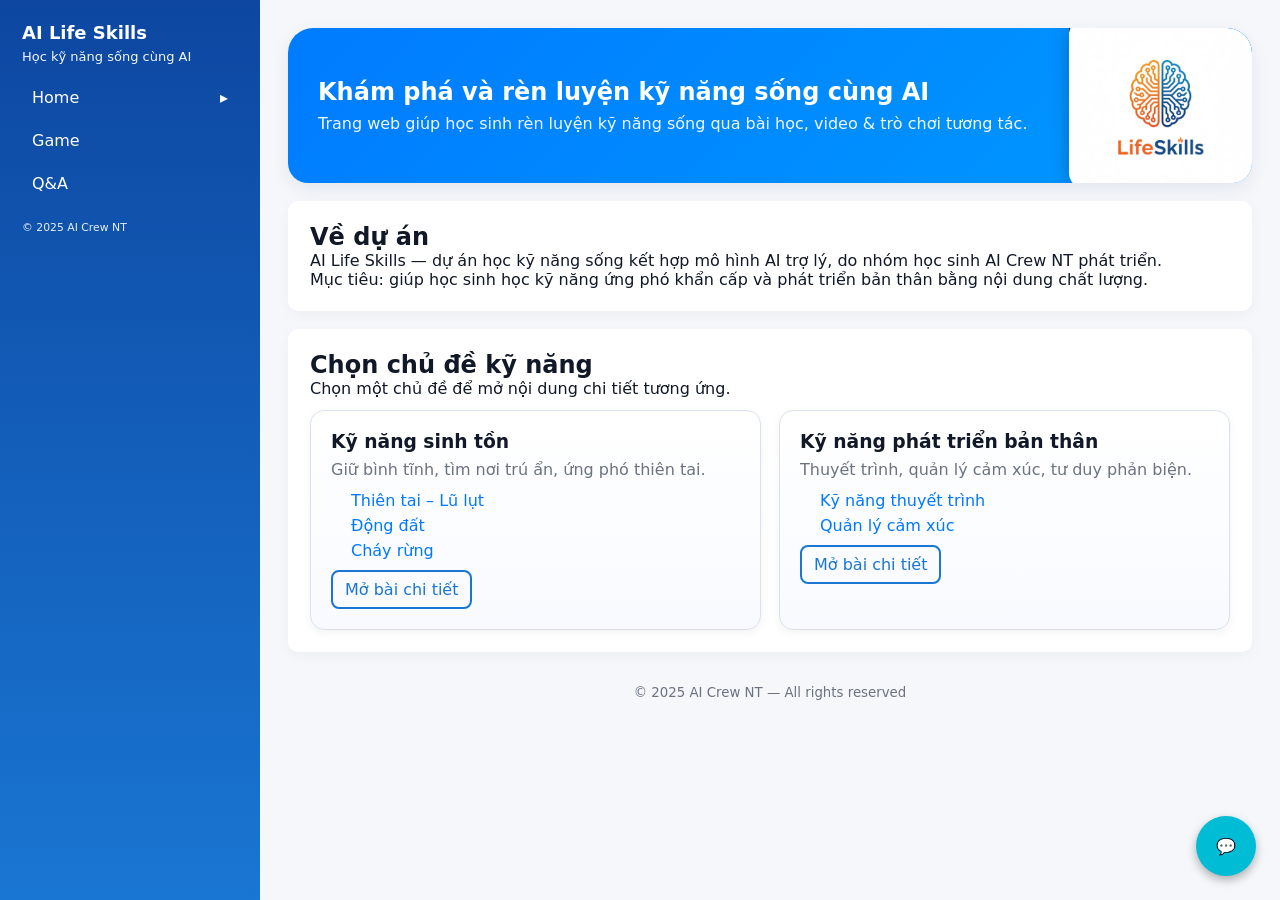
<file: index.html>
<!DOCTYPE html>
<html lang="vi">
<head>
  <meta charset="utf-8" />
  <meta name="viewport" content="width=device-width,initial-scale=1" />
  <title>AI Life Skills</title>
  <link rel="stylesheet" href="styles.css" />
</head>
<body>
  <button id="menu-toggle" class="menu-toggle" aria-label="Toggle menu">☰</button>

  <aside class="sidebar" id="sidebar" aria-label="Main navigation">
  <div class="sidebar-top">
    <div class="logo">AI Life Skills</div>
    <div class="sidebar-subtitle">Học kỹ năng sống cùng AI</div>
  </div>

  <nav class="nav">
    <ul class="menu">
      <li class="menu-item">
        <button class="menu-link dropdown-toggle">
           Home
          <span class="arrow">▸</span>
        </button>
        <ul class="submenu">
          <li class="submenu-item">
            <button class="submenu-link dropdown-toggle">
               Kỹ năng sinh tồn <span class="arrow">▸</span>
            </button>
            <ul class="sub-submenu">
              <li><a href="Assistan/flood.html" target="_blank">Thiên tai – Lũ lụt</a></li>
              <li><a href="Assistan/earthquake.html" target="_blank">Động đất</a></li>
              <li><a href="Assistan/fire.html" target="_blank">Cháy rừng</a></li>
            </ul>
          </li>

          <li class="submenu-item">
            <button class="submenu-link dropdown-toggle">
               Kỹ năng phát triển bản thân <span class="arrow">▸</span>
            </button>
            <ul class="sub-submenu">
              <li><a href="Assistan/presentation.html" target="_blank">Kỹ năng thuyết trình</a></li>
              <li><a href="Assistan/emotion.html" target="_blank">Quản lý cảm xúc</a></li>
            </ul>
          </li>
        </ul>
      </li>

      <li class="menu-item"><a href="games.html" class="menu-link"> Game</a></li>
      <li class="menu-item"><a href="qa.html" class="menu-link"> Q&amp;A</a></li>
  </nav>

  <div class="sidebar-footer">
    <small>© 2025 AI Crew NT</small>
  </div>
</aside>


  <main class="main" id="main">
    <header class="hero">
      <div class="hero-inner">
        <div class="hero-actions">
          <img src="image/IMGchinhthuc_2960.JPG" alt="AI Crew NT Logo" class="hero-logo">


          
          <h1 data-i18n="hero_title">Khám phá và rèn luyện kỹ năng sống cùng AI</h1>
          <p data-i18n="hero_desc">Trang web giúp học sinh rèn luyện kỹ năng sống qua bài học, video & trò chơi tương tác.</p>
        </div>
    </header>

    <section id="about" class="section">
      <h2 data-i18n="about_title">Về dự án</h2>
      <p data-i18n="about_p1">AI Life Skills — dự án học kỹ năng sống kết hợp mô hình AI trợ lý, do nhóm học sinh AI Crew NT phát triển.</p>
      <p data-i18n="about_p2">Mục tiêu: giúp học sinh học kỹ năng ứng phó khẩn cấp và phát triển bản thân bằng nội dung chất lượng.</p>
    </section>

    <section id="topics" class="section">
      <h2 data-i18n="choose_skill">Chọn chủ đề kỹ năng</h2>
      <p data-i18n="choose_skill_desc">Chọn một chủ đề để mở nội dung chi tiết tương ứng.</p>

      <div class="topic-grid">
        <div class="topic-card">
          <h3 data-i18n="survival_skill">Kỹ năng sinh tồn</h3>
          <p data-i18n="survival_desc">Giữ bình tĩnh, tìm nơi trú ẩn, ứng phó thiên tai.</p>

          <ul class="subtopic-list">
            <li><a href="/Assistan/flood.html" target="_blank">Thiên tai – Lũ lụt</a></li>
            <li><a href="/Assistan/earthquake.html" target="_blank">Động đất</a></li>
            <li><a href="/Assistan/fire.html" target="_blank">Cháy rừng</a></li>
           </ul>
           <a class="btn" href="Assistan/flood.html" target="_blank">Mở bài chi tiết</a>
        </div>

        <div class="topic-card">
          <h3 data-i18n="self_dev_skill">Kỹ năng phát triển bản thân</h3>
          <p data-i18n="self_dev_desc">Thuyết trình, quản lý cảm xúc, tư duy phản biện.</p>
          <ul class="subtopic-list">
            <li><a href="/Assistan/presentation.html" target="_blank">Kỹ năng thuyết trình</a></li>
            <li><a href="/Assistan/emotion.html" target="_blank">Quản lý cảm xúc</a></li>
          </ul>
          <a class="btn" href="Assistan/presentation.html" target="_blank">Mở bài chi tiết</a>
        </div>
      </div>
    </section>


    <footer class="footer">
      <small>© 2025 AI Crew NT — All rights reserved</small>
    </footer>

    <!-- Chatbot -->
    <div id="chatbot-container" style="position: fixed; z-index: 999999;">
      <button id="chatbot-toggle">💬</button>

      <div id="chatbot-box" class="hidden">
        <div id="chatbot-header">
          <h3>AI Chatbot</h3>
          <button id="chatbot-close" title="Đóng">✕</button>
        </div>

        <div id="chatbot-messages">
          <div class="bot-msg">Xin chào 👋! Mình là trợ lý AI hỗ trợ học kỹ năng sống.</div>
        </div>

        <div id="chatbot-input">
          <input type="text" id="user-input" placeholder="Nhập câu hỏi..." />
          <button id="send-btn">Gửi</button>
        </div>
      </div>
    </div>

  </main>



  <script src="lang.js"></script>
  <script src="app.js"></script>
</body>
</html>
</file>
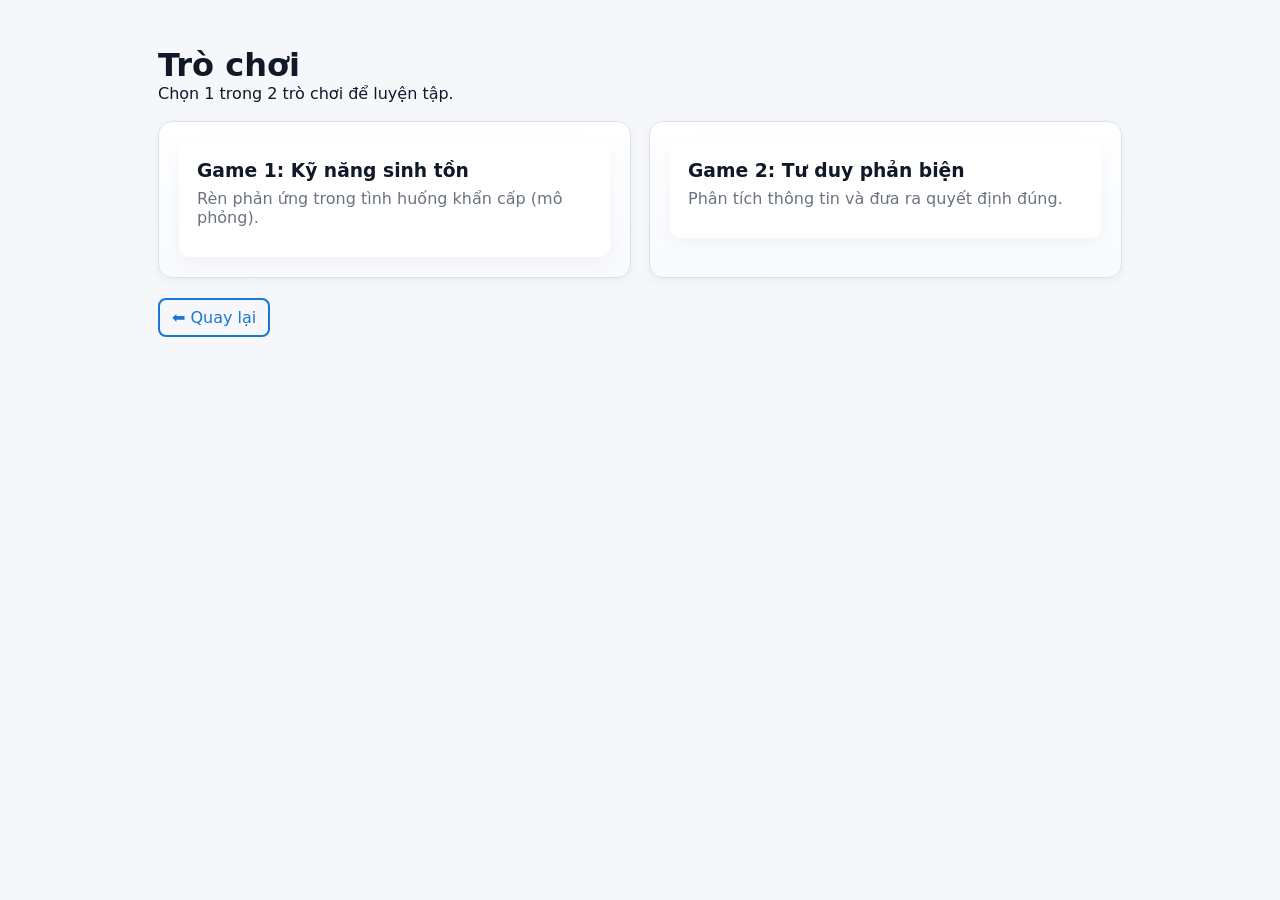
<file: games.html>
<!DOCTYPE html>
<html lang="vi">
<head>
  <meta charset="utf-8" />
  <meta name="viewport" content="width=device-width,initial-scale=1" />
  <title>Games - AI Life Skills</title>
  <link rel="stylesheet" href="styles.css" />
</head>
<body>
  <main style="max-width:1000px;margin:28px auto;padding:18px;">
    <h1>Trò chơi</h1>
    <p>Chọn 1 trong 2 trò chơi để luyện tập.</p>

    <div style="display:flex;gap:18px;margin-top:18px;flex-wrap:wrap;">
      <!-- Thay href bằng link game thực tế hoặc file local -->
      <a class="topic-card" href="game/game1.html" target="_blank" style="min-width:280px;text-decoration:none;color:inherit;">
        <div style="padding:18px;background:var(--panel);border-radius:10px;box-shadow:0 6px 20px rgba(10,20,50,.04);">
          <h3>Game 1: Kỹ năng sinh tồn</h3>
          <p class="muted">Rèn phản ứng trong tình huống khẩn cấp (mô phỏng).</p>
        </div>
      </a>

      <a class="topic-card" href="game/game2.html" target="_blank" style="min-width:280px;text-decoration:none;color:inherit;">
        <div style="padding:18px;background:var(--panel);border-radius:10px;box-shadow:0 6px 20px rgba(10,20,50,.04);">
          <h3>Game 2: Tư duy phản biện</h3>
          <p class="muted">Phân tích thông tin và đưa ra quyết định đúng.</p>
        </div>
      </a>
    </div>

    <div style="margin-top:20px;">
      <a href="index.html" class="btn">⬅ Quay lại</a>
    </div>
  </main>
</body>
</html>
</file>
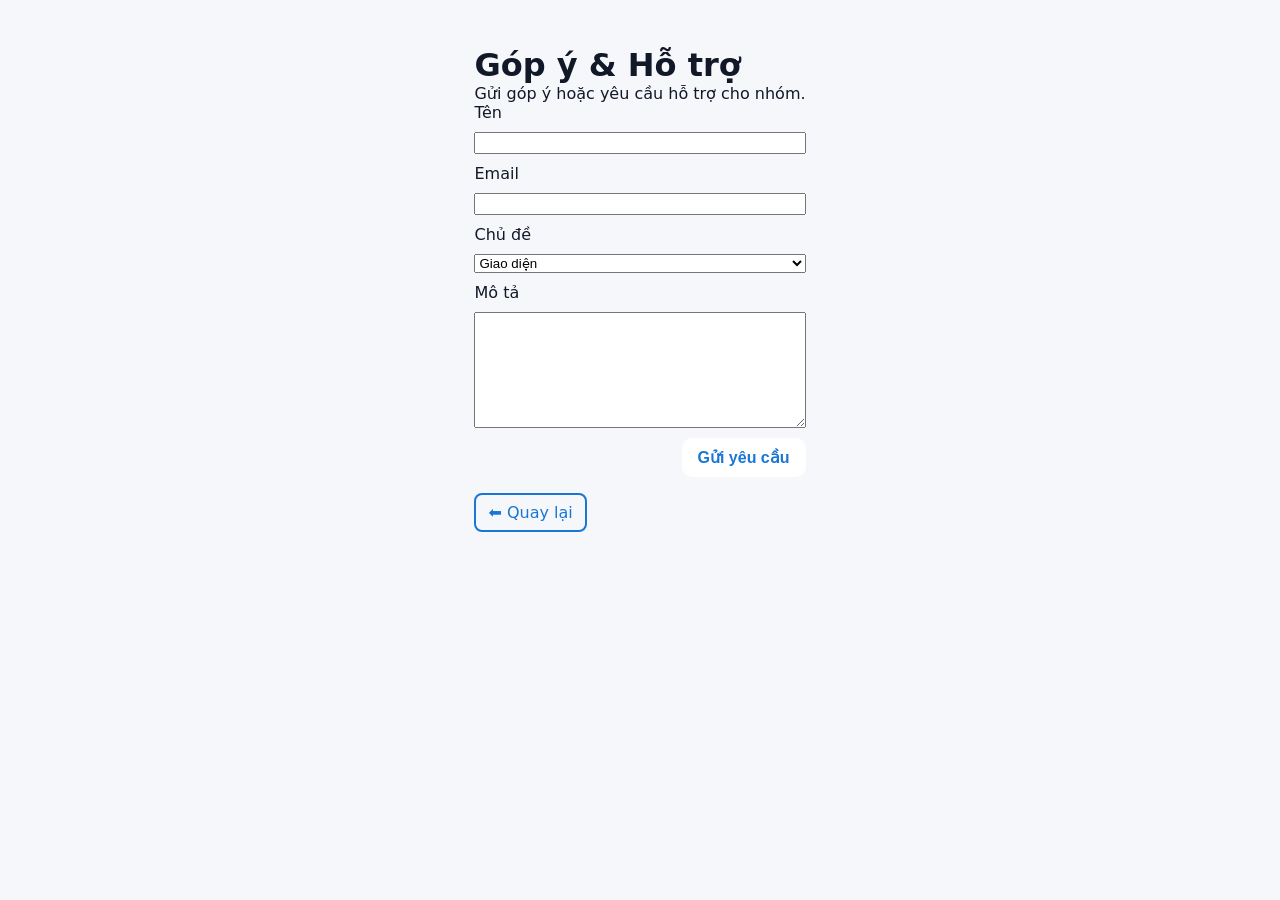
<file: qa.html>
<!DOCTYPE html>
<html lang="vi">
<head>
  <meta charset="utf-8" />
  <meta name="viewport" content="width=device-width,initial-scale=1" />
  <title>Q&amp;A - AI Life Skills</title>
  <link rel="stylesheet" href="styles.css" />
</head>
<body>
  <main style="max-width:900px;margin:28px auto;padding:18px;">
    <h1>Góp ý & Hỗ trợ</h1>
    <p>Gửi góp ý hoặc yêu cầu hỗ trợ cho nhóm.</p>

    <form id="supportForm" class="form" style="display:flex;flex-direction:column;gap:10px;">
      <label for="sname">Tên</label>
      <input id="sname" required />

      <label for="semail">Email</label>
      <input id="semail" type="email" required />

      <label for="stopic">Chủ đề</label>
      <select id="stopic">
        <option>Giao diện</option>
        <option>Game</option>
        <option>Video</option>
        <option>Khác</option>
      </select>

      <label for="smsg">Mô tả</label>
      <textarea id="smsg" rows="6" required></textarea>

      <div class="form-actions" style="text-align:right">
        <button type="submit" class="btn primary">Gửi yêu cầu</button>
      </div>
    </form>

    <div style="margin-top:16px;">
      <a href="index.html" class="btn">⬅ Quay lại</a>
    </div>
  </main>

  <script>
    document.getElementById('supportForm').addEventListener('submit', (e)=>{
      e.preventDefault();
      const name = document.getElementById('sname').value.trim();
      const email = document.getElementById('semail').value.trim();
      const topic = document.getElementById('stopic').value;
      const msg = document.getElementById('smsg').value.trim();
      if(!name||!email||!msg){ alert('Vui lòng điền đầy đủ.'); return; }
      // Demo: hiện popup, còn gửi mail cần backend (hoặc form service như Formspree)
      alert('Cảm ơn ' + name + '. Yêu cầu của bạn đã được gửi (demo).');
      e.target.reset();
    });
  </script>
</body>
</html>
</file>
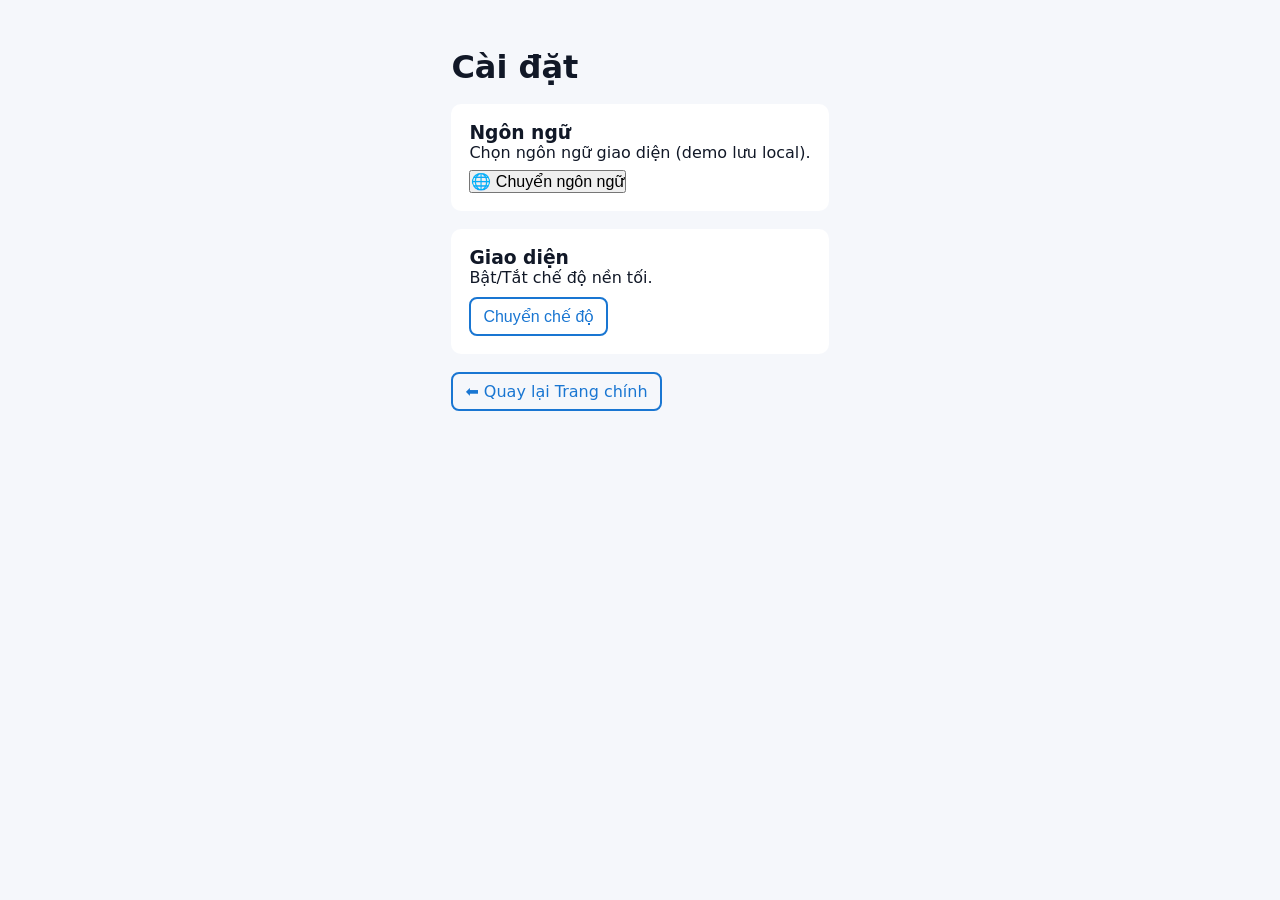
<file: settings.html>
<!DOCTYPE html>
<html lang="vi">
<head>
  <meta charset="utf-8" />
  <meta name="viewport" content="width=device-width,initial-scale=1" />
  <title>Cài đặt - AI Life Skills</title>
  <link rel="stylesheet" href="styles.css" />
</head>
<body>
  <main style="max-width:980px;margin:28px auto;padding:20px;">
    <h1>Cài đặt</h1>

    <section style="margin-top:18px;background:var(--panel);padding:18px;border-radius:10px;">
      <h3>Ngôn ngữ</h3>
      <p>Chọn ngôn ngữ giao diện (demo lưu local).</p>
      <div style="display:flex;gap:8px;align-items:center;margin-top:8px;">
        <button class="lang-toggle">🌐 Chuyển ngôn ngữ</button>
      </div>
    </section>

    <section style="margin-top:18px;background:var(--panel);padding:18px;border-radius:10px;">
      <h3>Giao diện</h3>
      <p>Bật/Tắt chế độ nền tối.</p>
      <div style="margin-top:10px;">
        <button class="btn" onclick="toggleDark()">Chuyển chế độ</button>
      </div>
    </section>

    <div style="margin-top:18px;"><a href="index.html" class="btn">⬅ Quay lại Trang chính</a></div>
  </main>

  <script>
    function toggleDark(){
      const isDark = document.body.classList.toggle('dark');
      localStorage.setItem('ai_dark_mode', isDark ? '1' : '0');
      alert('Đã chuyển chế độ ' + (isDark ? 'Dark' : 'Light'));
    }
    function changeLang(lang){
      localStorage.setItem('ai_lang', lang);
      alert('Đã chuyển ngôn ngữ sang ' + (lang==='vi' ? 'Tiếng Việt' : 'English') + '. Vui lòng quay lại trang chính để áp dụng.');
    }
  </script>
</body>
</html>
</file>
<file: styles.css>
:root{
  --bg:#f5f7fb;
  --panel:#ffffff;
  --muted:#6b7280;
  --accent:#1976d2;
  --accent-2:#0d47a1;
  --text:#111827;
  --sidebar-width:260px;
  --radius:10px;
}

/* Dark theme */
body.dark{
  --bg:#071428;
  --panel:#0b1220;
  --muted:#9aa4b2;
  --text:#e6eef8;
  --accent:#2b6cff;
}

*{box-sizing:border-box;margin:0;padding:0}
html,body{height:100%}
body{
  font-family: "Poppins", system-ui, -apple-system, "Segoe UI", Roboto, "Helvetica Neue", Arial;
  background:var(--bg);
  color:var(--text);
  display:flex;
  -webkit-font-smoothing:antialiased;
}

/* menu toggle for mobile */
.menu-toggle{
  position:fixed;
  top:14px;
  left:14px;
  z-index:2200;
  background:var(--accent);
  color:white;
  border:0;
  padding:10px 12px;
  border-radius:8px;
  cursor:pointer;
  display:none;
}

/* sidebar */
.sidebar{
  width:var(--sidebar-width);
  background:linear-gradient(180deg,var(--accent-2),var(--accent));
  color:#fff;
  padding:22px;
  height:100vh;
  position:fixed;
  left:0;
  top:0;
  overflow:auto;
  transition:transform .32s ease;
  z-index: 1000;
}
.banner, .main-content {
  position: relative;
  z-index: 1;
}
.logo{font-weight:700;font-size:18px}
.sidebar-subtitle{font-size:13px;opacity:.95;margin-top:6px;margin-bottom:16px}
.nav .menu{list-style:none;padding-left:0}
.menu-item{margin:8px 0}
.menu-link{display:block;color:inherit;text-decoration:none;padding:8px 10px;border-radius:8px}
.menu-link:hover{background:rgba(255,255,255,.12)}
.sidebar-footer{margin-top:18px;color:rgba(255,255,255,.9);font-size:13px}

/* main */
.main{
  margin-left:var(--sidebar-width);
  padding:28px;
  width:100%;
}

/* collapse sidebar small screens */
@media (max-width:900px){
  .menu-toggle{display:block}
  .sidebar{transform:translateX(-110%);}
  .sidebar.open{transform:translateX(0)}
  .main{margin-left:0}
}

/* hero */
.hero{
  background:linear-gradient(135deg,var(--accent),#42a5f5);
  color:white;
  padding:36px;
  border-radius:12px;
  box-shadow:0 6px 18px rgba(12,37,77,.08);
  margin-bottom:18px;
}
.hero h1{font-size:24px;margin-bottom:8px}
.hero p{opacity:.95}
.btn{background:transparent;border:2px solid var(--accent);color:var(--accent);padding:8px 12px;border-radius:8px;cursor:pointer;text-decoration:none;display:inline-block}
.btn.primary{background:white;color:var(--accent);border:none;padding:10px 16px;font-weight:600;border-radius:10px}

/* sections */
.section{background:var(--panel);padding:22px;border-radius:10px;margin-top:18px;box-shadow:0 4px 14px rgba(6,15,30,.04)}
.topic-grid{display:flex;gap:18px;margin-top:12px;flex-wrap:wrap}
.topic-card{flex:1;min-width:240px;background:linear-gradient(180deg,#fff,#fbfdff);padding:18px;border-radius:10px;box-shadow:0 6px 20px rgba(10,20,50,.04)}
.topic-card h3{margin-bottom:8px}
.topic-card p{color:var(--muted);margin-bottom:12px}

/* footer */
.footer{margin-top:30px;text-align:center;color:var(--muted)}

/* small helpers */
.small{font-size:13px;color:var(--muted)}

/* Dropdown menu styles */
.dropdown-toggle {
  width: 100%;
  background: none;
  border: none;
  color: inherit;
  text-align: left;
  padding: 8px 10px;
  border-radius: 8px;
  cursor: pointer;
  font-family: inherit;
  font-size: 15px;
  font-weight: 500;
  display: flex;
  justify-content: space-between;
  align-items: center;
  transition: background 0.2s ease;
}
.dropdown-toggle:hover {
  background: rgba(255,255,255,0.1);
}
.arrow {
  transition: transform 0.25s ease;
}
.dropdown-toggle.active .arrow {
  transform: rotate(90deg);
}

.submenu, .sub-submenu {
  list-style: none;
  margin: 0;
  padding: 0;
  max-height: 0;
  overflow: hidden;
  transition: max-height 0.35s ease;
}
.submenu.open, .sub-submenu.open {
  max-height: 500px;
}

.submenu-item, .sub-submenu li {
  margin: 4px 0 4px 12px;
}
.submenu a, .sub-submenu a {
  display: block;
  padding: 6px 10px;
  color: white;
  text-decoration: none;
  font-size: 14px;
  border-radius: 8px;
}
.submenu a:hover, .sub-submenu a:hover {
  background: rgba(255,255,255,0.12);
}

#chatbot-container {
  position: fixed;
  bottom: 24px;
  right: 24px;
  z-index: 999999; /* luôn trên banner */
  font-family: "Poppins", sans-serif;
}

#chatbot-toggle {
  background: #00bcd4;
  color: white;
  border: none;
  border-radius: 50%;
  width: 60px;
  height: 60px;
  font-size: 26px;
  cursor: pointer;
  box-shadow: 0 4px 10px rgba(0, 0, 0, 0.3);
  transition: transform 0.3s ease;
}
#chatbot-toggle:hover {
  transform: scale(1.1);
}

#chatbot-box {
  position: fixed;
  bottom: 100px;
  right: 25px;
  width: 360px;
  height: 480px;
  background: #ffffff;
  border-radius: 14px;
  box-shadow: 0 4px 30px rgba(0, 0, 0, 0.3);
  display: flex;
  flex-direction: column;
  overflow: hidden;
  z-index: 1000000;
}

.hidden {
  display: none !important;
}

#chatbot-header {
  background: #00bcd4;
  color: white;
  padding: 10px;
  display: flex;
  justify-content: space-between;
  align-items: center;
}

#chatbot-close {
  background: transparent;
  border: none;
  color: white;
  font-size: 18px;
  cursor: pointer;
  z-index: 1000001;
}

#chatbot-messages {
  flex: 1;
  padding: 10px;
  overflow-y: auto;
  background: #f5f5f5;
}

.user-msg,
.bot-msg {
  margin: 6px 0;
  padding: 8px 12px;
  border-radius: 8px;
  line-height: 1.4;
  max-width: 80%;
}

.user-msg {
  background: #dff9fb;
  align-self: flex-end;
}

.bot-msg {
  background: #f1f2f6;
}
/* --- Nâng cấp nhẹ phần nhập tin nhắn chatbot --- */
#chatbot-input {
  display: flex;
  align-items: center;
  border-top: 1px solid #ddd;
  background: #ffffff;
  padding: 8px;
  gap: 8px;
  z-index: 1000001;
}

#chatbot-input input {
  flex: 1;
  border: 1px solid #ccc;
  border-radius: 20px;
  padding: 10px 15px;
  outline: none;
  font-size: 14px;
  transition: 0.2s ease;
  background: #f9f9f9;
}

#chatbot-input input:focus {
  border-color: #00bcd4;
  background: #fff;
  box-shadow: 0 0 4px rgba(0, 188, 212, 0.3);
}

#chatbot-input button {
  background: #00bcd4;
  color: white;
  border: none;
  border-radius: 50%;
  width: 42px;
  height: 42px;
  font-size: 16px;
  font-weight: bold;
  cursor: pointer;
  transition: 0.2s ease;
  display: flex;
  align-items: center;
  justify-content: center;
}

#chatbot-input button:hover {
  background: #0097a7;
  transform: scale(1.05);
}

.topics-section {
  margin-top: 40px;
}

.topics-container {
  display: flex;
  flex-wrap: wrap;
  gap: 20px;
}

.topic-card {
  flex: 1 1 45%;
  background: linear-gradient(180deg, #ffffff, #f8faff);
  border: 1px solid #d9e2ec;
  border-radius: 14px;
  padding: 20px;
  box-shadow: 0 3px 10px rgba(0, 0, 0, 0.05);
  transition: transform 0.2s ease, box-shadow 0.2s ease;
}

.topic-card:hover {
  transform: translateY(-3px);
  box-shadow: 0 6px 15px rgba(0, 0, 0, 0.1);
}

.subtopic-list {
  margin: 10px 0;
  padding-left: 20px;
  list-style: none;
}

.subtopic-list li {
  margin-bottom: 6px;
}

.subtopic-list a {
  color: #0078ff;
  text-decoration: none;
  font-weight: 500;
}

.subtopic-list a:hover {
  text-decoration: underline;
}

.view-btn {
  margin-top: 10px;
  background-color: #0078ff;
  color: white;
  border: none;
  padding: 8px 14px;
  border-radius: 8px;
  cursor: pointer;
  font-weight: 500;
  transition: background-color 0.2s ease;
}

.view-btn:hover {
  background-color: #005fcc;
}

.bot-msg {
  white-space: pre-line;
}

/* --- Ngăn zoom khi focus input trên iOS Safari --- */
input,
textarea,
button {
  font-size: 16px !important; /* tối thiểu 16px để tránh Safari auto zoom */
}

.chat-input {
  font-size: 16px !important;
  touch-action: manipulation;
  -webkit-text-size-adjust: 100%;
}

/* --- Hero section --- */
.hero {
  position: relative;
  background: linear-gradient(135deg, #007bff, #0099ff);
  color: white;
  border-radius: 20px;
  padding: 50px 30px;
  overflow: hidden;
}

/* --- Hero section --- */
.hero {
  position: relative;
  background: linear-gradient(135deg, #007bff, #0099ff);
  color: white;
  border-radius: 20px;
  padding: 50px 30px;
  overflow: hidden;
}

/* ===== LOGO TRÊN BANNER ===== */
.hero {
  position: relative;
  overflow: hidden;
  border-top-right-radius: 25px;
  border-top-left-radius: 25px;
}

.hero-logo {
  position: absolute;
  top: 0px;          /* Cách mép trên một chút */
  right: 0.5px;        /* Cách mép phải để nhìn cân */
  width: 183px;       /* Kích thước vừa vặn, có thể chỉnh 160–200 */
  height: auto;
  object-fit: cover;
  border-top-right-radius: 25px;  /* Bo góc khớp với banner */
  border-bottom-left-radius: 15px; /* Tạo cảm giác mềm mại */
  box-shadow: 0 4px 20px rgba(0, 0, 0, 0.25);
  transition: transform 0.3s ease, box-shadow 0.3s ease;
}

.hero-logo:hover {
  transform: scale(1.05);
  box-shadow: 0 6px 25px rgba(0, 0, 0, 0.35);
}

/* 📱 Responsive cho giao diện mobile */
@media (max-width: 768px) {
  .hero-logo {
    top: 10px;
    right: 10px;
    width: 110px;              /* logo nhỏ lại */
    border-top-right-radius: 20px;
    border-bottom-left-radius: 10px;
  }
}

@media (max-width: 480px) {
  .hero-logo {
    top: 8px;
    right: 8px;
    width: 90px;               /* logo vừa khít banner nhỏ */
    border-top-right-radius: 15px;
    border-bottom-left-radius: 8px;
  }
}
/* Fix chữ bị che bởi logo — vừa đủ để nhìn thấy rõ */
@media (max-width: 768px) {
  .hero-inner {
    padding-top: 55px; /* từ 100px giảm còn 55px */
  }
}

@media (max-width: 480px) {
  .hero-inner {
    padding-top: 65px; /* từ 120px giảm còn 65px */
  }
}




/* --- FIX chữ "AI Life Skills" bị đè bởi nút menu trên mobile --- */
@media (max-width: 768px) {
  .sidebar-header {
    position: relative;
    padding-top: 60px !important; /* Tạo khoảng trống cho nút menu */
  }

  .sidebar-header h1,
  .sidebar-header .brand-title {
    display: block;
    margin-top: 10px !important; /* Đẩy chữ xuống nhẹ thêm */
    z-index: 1;
    position: relative;
  }

  .menu-toggle {
    position: absolute !important;
    top: 10px !important;
    left: 10px !important;
    z-index: 10 !important;
  }
}
</file>
